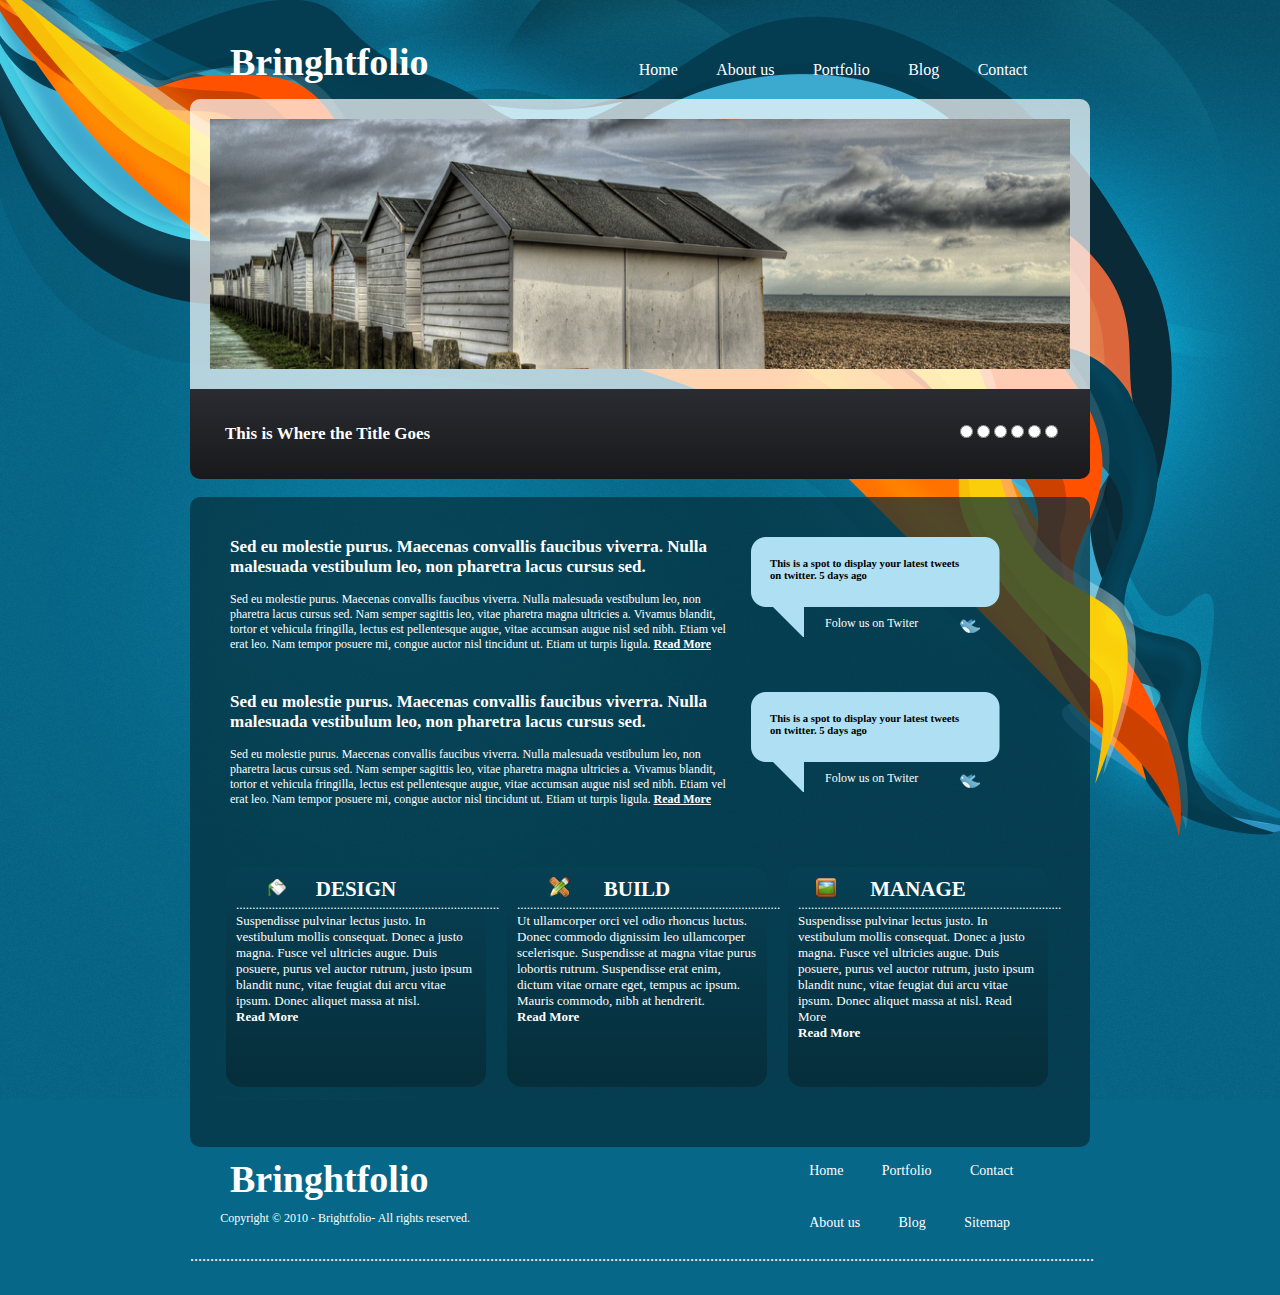
<file: mywork/first_site/home.html>
<!DOCTYPE html>
<html>
<head>
<title>new site</title>
<meta charset = "utf-8">
<link href="css/main.css" rel="stylesheet" type="text/css">
</head>
<style type="text/css">
@import "http://webfonts.ru/import/k141.css";
@import "http://webfonts.ru/import/calligraph.css";

</style>
<body>

<div id="page_align">
<div id="header">
	<h2>Bringhtfolio</h2>
	<div id="nav_panel" class="f_right">
		<ul>
			<li><a href="#">Home</a></li>
			<li><a href="#">About us</a></li>
			<li><a href="#">Portfolio</a></li>
			<li><a href="#">Blog</a></li>
			<li><a href="#">Contact</a></li>
		</ul>
</div>
</div>


<div id="bar">
	<img  src="images/photo.png">
</div>

<div id="bottom_bar">
	<div class="h4_bot_bar">
		<h3>This is Where the Title Goes</h3>
	</div>
	<div class="rad_b">
		<input type="radio" name="shipping">
		<input type="radio" name="shipping">
		<input type="radio" name="shipping">
		<input type="radio" name="shipping">
		<input type="radio" name="shipping">
		<input type="radio" name="shipping">
	</div>
</div>
		<div id="content">

			<!--twooooooooooooooooooooooo-->
			<div id="note">
				<div class="text_note">
					<h3>Sed eu molestie purus. Maecenas convallis faucibus viverra. Nulla malesuada vestibulum leo, non pharetra lacus cursus sed. </h3>
					<p>
						Sed eu molestie purus. Maecenas convallis faucibus viverra. Nulla malesuada vestibulum leo, non pharetra lacus cursus sed. Nam semper sagittis leo, vitae pharetra magna ultricies a. Vivamus blandit, tortor et vehicula fringilla, lectus est pellentesque augue, vitae accumsan augue nisl sed nibh. Etiam vel erat leo. Nam tempor posuere mi, congue auctor nisl tincidunt ut. Etiam ut turpis ligula.  <a href="#"><b>Read More</b></a> 
					</p>
				</div>
				<div class="folow_note">
					<h6>This is a spot to display your latest tweets on twitter.  <b>5 days ago</b></h6>
					<div class="fol_tx f_left">
					<p>Folow us on Twiter</p></div>
					<div class="fol_ico f_right">
					<img src="images/twiter_icon.png">
					</div>
				</div>
				<div class="clr"></div>
		</div>

	<!--twooooooooooooooooooooooo-->
			<div id="note">
				<div class="text_note">
					<h3>Sed eu molestie purus. Maecenas convallis faucibus viverra. Nulla malesuada vestibulum leo, non pharetra lacus cursus sed. </h3>
					<p>
						Sed eu molestie purus. Maecenas convallis faucibus viverra. Nulla malesuada vestibulum leo, non pharetra lacus cursus sed. Nam semper sagittis leo, vitae pharetra magna ultricies a. Vivamus blandit, tortor et vehicula fringilla, lectus est pellentesque augue, vitae accumsan augue nisl sed nibh. Etiam vel erat leo. Nam tempor posuere mi, congue auctor nisl tincidunt ut. Etiam ut turpis ligula.  <a href="#"><b>Read More</b></a> 
					</p>
				</div>
				<div class="folow_note">
					<h6>This is a spot to display your latest tweets on twitter.  <b>5 days ago</b></h6>
					<div class="fol_tx f_left">
					<p>Folow us on Twiter</p></div>
					<div class="fol_ico f_right">
					<img src="images/twiter_icon.png">
					</div>
				</div>
				<div class="clr"></div>
		</div>

<!--twooooooooooooooooooooooo-->



	<div class="block">
		<ul>
			<li>
				
				<h1 style="background-position: 32px -20px;">DESIGN</h2>

				<p>.................................................................................</p>
				<p>Suspendisse pulvinar lectus justo. In vestibulum mollis consequat. Donec a justo magna. Fusce vel ultricies augue. Duis posuere, purus vel auctor rutrum, justo ipsum blandit nunc, vitae feugiat dui arcu vitae ipsum. Donec aliquet massa at nisl.</p> 
				<a href="#"><b>Read More</b>
					</a>
			 </li>
			<li>
				<h1 style="background-position: 32px 0px;">BUILD</h2>

				<p>.................................................................................</p>
				<p>Ut ullamcorper orci vel odio rhoncus luctus. Donec commodo dignissim leo ullamcorper scelerisque. Suspendisse at magna vitae purus lobortis rutrum.  Suspendisse erat enim, dictum vitae ornare eget, tempus ac ipsum. Mauris commodo, nibh at hendrerit.</p> 
				<a href="#"><b>Read More</b>
					</a>

			</li>
			<li>
				<h1 style="background-position: 18px -40px;">MANAGE</h2>

				<p>.................................................................................</p>
				<p>Suspendisse pulvinar lectus justo. In vestibulum mollis consequat. Donec a justo magna. Fusce vel ultricies augue. Duis posuere, purus vel auctor rutrum, justo ipsum blandit nunc, vitae feugiat dui arcu vitae ipsum. Donec aliquet massa at nisl.  Read More</p> 
				<a href="#"><b>Read More</b>
					</a>
				
			</li>

		</ul>
	</div>



</div>
		<div id="border_menu">
			<div class="left_bot_m">
				<h2>Bringhtfolio</h2>
			<p>Copyright © 2010 - Brightfolio- All rights reserved.
			</p>
			</div>
			





			<div class="right_bot_m">


				<ul>
					<li><a href="#">Home</a></li>
					<li><a href="#">Portfolio</a></li>
					<li><a href="#">Contact</a></li>
					<li><a href="#">About us</a></li>
					
					<li><a href="#">Blog</a></li>
					<li><a href="#">Sitemap</a></li>
				</ul>
			</div>




		</div>
<p style="color: #fff">..................................................................................................................................................................................................................................</p>
</body>
</html>
</file>
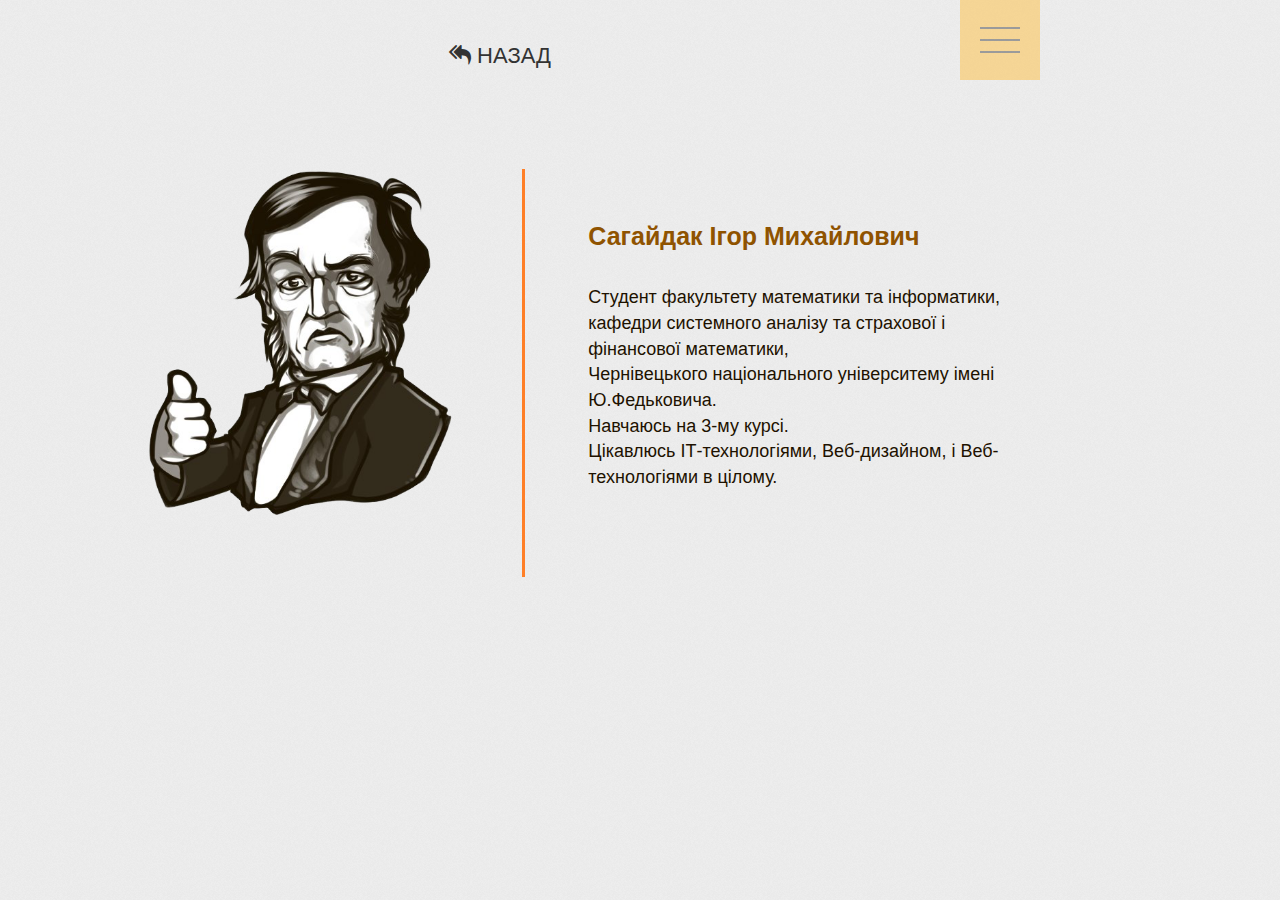
<file: mywork/second_site/author.html>
<!DOCTYPE html>
<!--[if lt IE 7]>
<html lang="ru" class="lt-ie9 lt-ie8 lt-ie7">
   <![endif]-->
   <!--[if IE 7]>
   <html lang="ru" class="lt-ie9 lt-ie8">
      <![endif]-->
      <!--[if IE 8]>
      <html lang="ru" class="lt-ie9">
         <![endif]-->
         <!--[if gt IE 8]><!-->
         <html lang="ru">
            <!--<![endif]-->
            <head>
               <meta charset="UTF-8">
               <title>Equation</title>
               <meta name="description" content="курсова робота" />
               <meta http-equiv="X-UA-Compatible" content="IE=edge" />
               <link rel="stylesheet" href="libs/font-awesome-4.2.0/css/font-awesome.min.css" />
               <meta name="viewport" content="width=device-width, initial-scale=1.0" />
               <link rel="shortcut icon" href="favicon.png" />
               <link rel="stylesheet" href="css/author.css">
               <link rel="stylesheet" href="libs/bootstrap/bootstrap-grid-3.3.1.min.css" />
               <link rel="stylesheet" href="css/fonts.css" />
               <link rel="stylesheet" href="css/media.css" />
               <link rel="stylesheet" href="css/animate.css">
            </head>
            <body>
               <header role="banner">
                  <div class="content">
                     <nav class="container">
                        <ul>
                           <li><a href="home.html">Головна</a></li>
                           <li><a href="index.html">Програма</a></li>
                           <li><a href="download.html">Завантажити</a></li>
                           <li><a class="active" href="author.html">Автор</a></li>
                        </ul>
                     </nav>
                  </div>
                  <div class="container">
                     <div id="header-handle" class="handle">
                        <div class="bars">
                           <div class="bar"></div>
                           <div class="bar"></div>
                           <div class="bar"></div>
                        </div>
                     </div>
                  </div>
               </header>
               <div class="goback"><button onclick="goBack()"><i class="fa fa-reply-all"></i> НАЗАД</button></div>
               <section class="main_content">
                  <div class="container">
                     <div class="row">
                        <div class="aboutme">
                           <div class="col-md-4">
                              <div class="lphoto-a">
                                 <img class="wow fadeInLeft" data-wow-duration=".6s" src="img/im.png">   
                              </div>
                           </div>
                           <div class="col-md-1 line_auth"> <img class="wow bounceInDown" data-wow-duration=".6s" src="img/line.png"></div>
                           <div class="col-md-7">
                              <div class=" wow fadeInRight ltext-a" data-wow-duration=".5s">
                                 <h4>Сагайдак Ігор Михайлович</h4>
                                 <span> Студент факультету математики та інформатики, <br> кафедри системного аналізу та страхової і фінансової математики,<br> Чернівецького національного університему імені  Ю.Федьковича. <br> Навчаюсь на 3-му курсі. <br>
                                 Цікавлюсь ІТ-технологіями, Веб-дизайном, і Веб-технологіями в цілому.</span>
                              </div>
                           </div>
                        </div>
                     </div>
                  </div>
               </section>
               <script src='js/jq.js'></script>
               <script>
                  (function() {
                    $(document).ready(function() {
                     return $('#header-handle').click(function() {
                      return $('header').toggleClass('expanded');
                     });
                   });
                   }).call(this);
                    function goBack() {
                      window.history.back();
                    }
               </script>
               <script src="wow.min.js"></script>
               <script>
                  new WOW().init();
               </script>
            </body>
         </html>
</file>
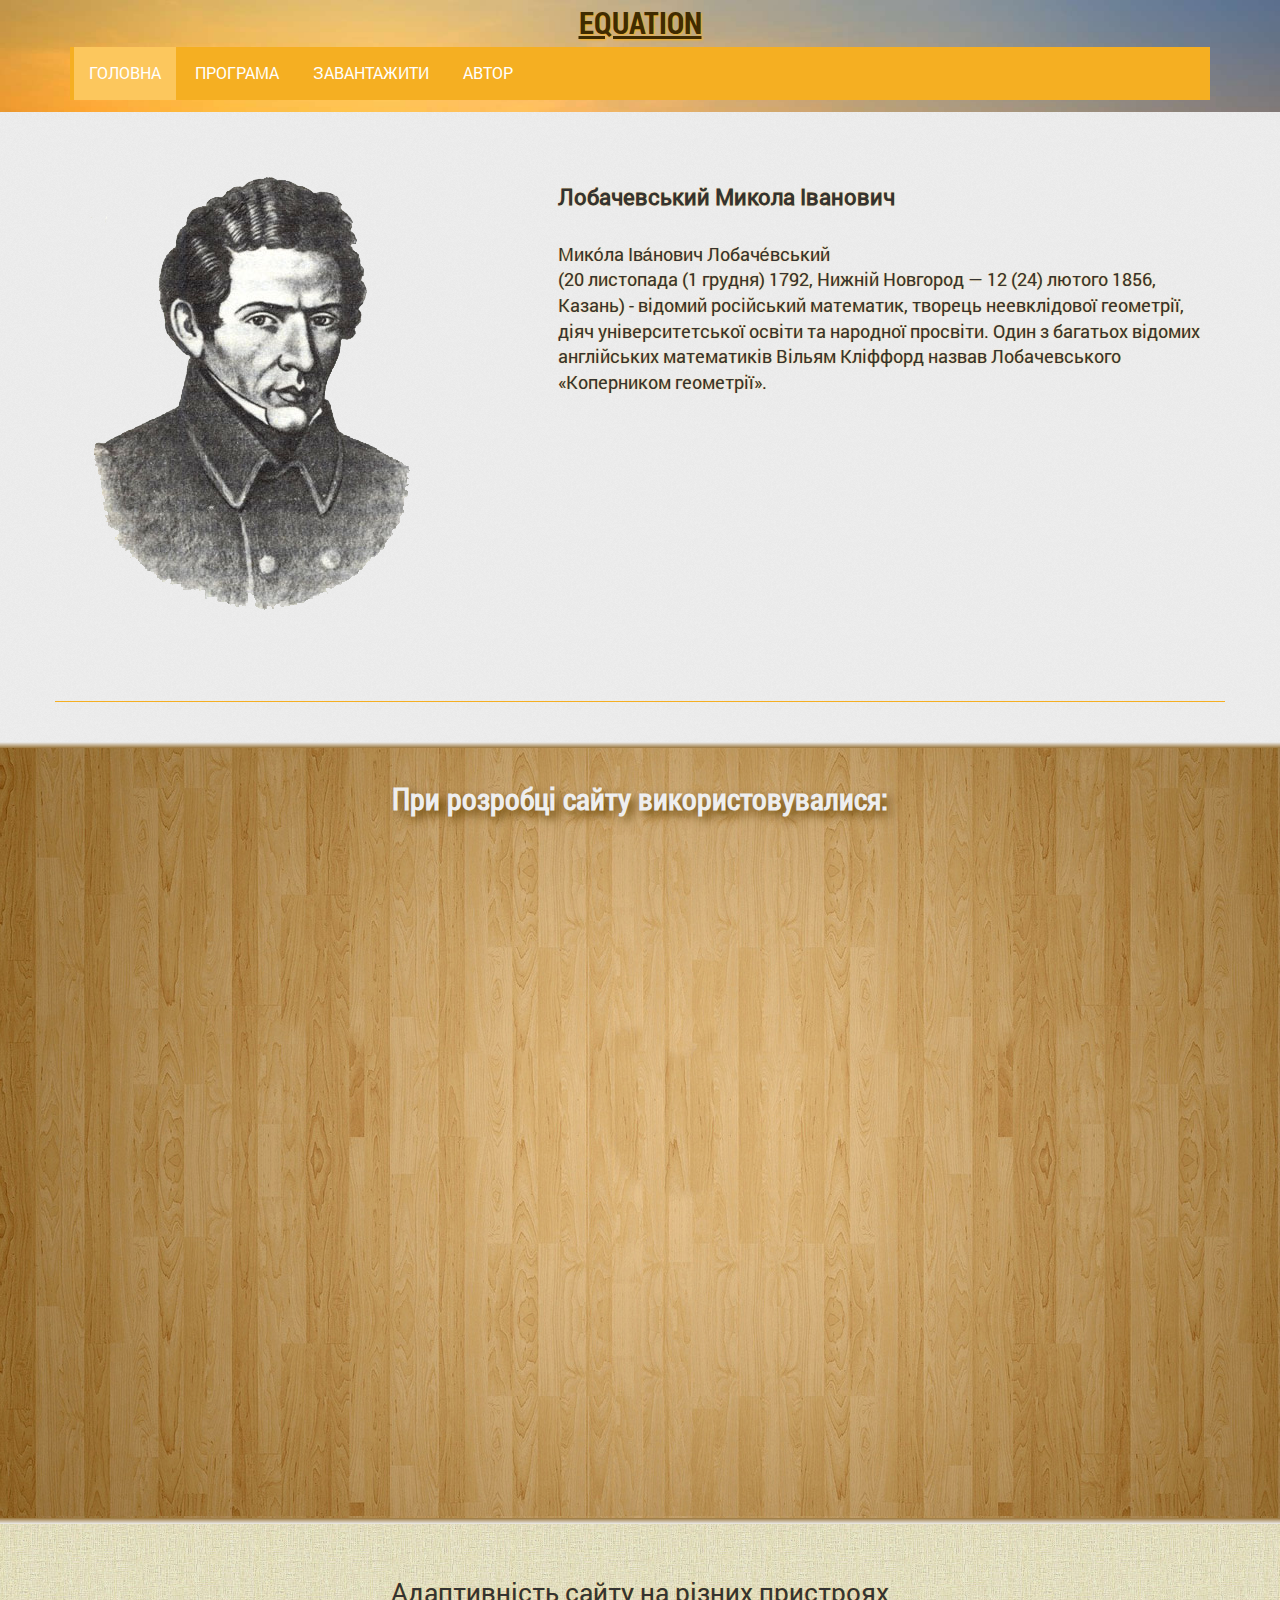
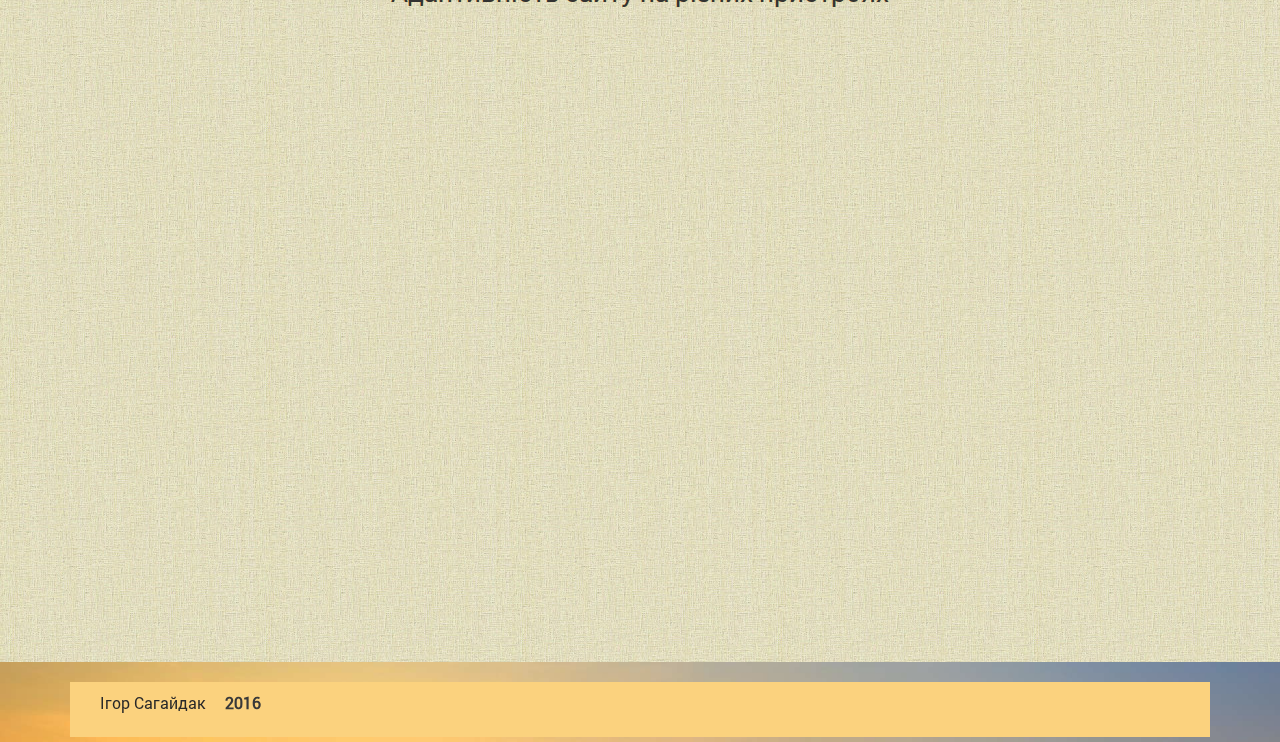
<file: mywork/second_site/home.html>
<!DOCTYPE html>
<!--[if lt IE 7]>
<html lang="ru" class="lt-ie9 lt-ie8 lt-ie7">
   <![endif]-->
   <!--[if IE 7]>
   <html lang="ru" class="lt-ie9 lt-ie8">
      <![endif]-->
      <!--[if IE 8]>
      <html lang="ru" class="lt-ie9">
         <![endif]-->
         <!--[if gt IE 8]><!-->
         <html lang="ru">
            <!--<![endif]-->
            <head>
               <meta charset="utf-8" />
               <title>Equation</title>
               <meta name="description" content="курсова робота" />
               <meta http-equiv="X-UA-Compatible" content="IE=edge" />
               <meta name="viewport" content="width=device-width, initial-scale=1.0" />
               <link rel="shortcut icon" href="favicon.png" />
               <link rel="stylesheet" href="libs/font-awesome-4.2.0/css/font-awesome.min.css" />
               <link rel="stylesheet" href="libs/bootstrap/bootstrap-grid-3.3.1.min.css" /> 
               <link rel="stylesheet" href="css/fonts.css" />
               <link rel="stylesheet" href="css/style.css" />
               <link rel="stylesheet" href="css/media.css" />
               <link rel="stylesheet" href="css/animate.css">
               
            </head>
            <body>
               <header class="top_header">
                  <div class="container">
                     <div class="col-md-12">
                        <div class="row">
                           <a href="index.html" class="logo">EQUATION</a>
                           <nav class="maian_mnu clearfix">
                              <button class="main_mnu_button hidden-md hidden-lg"><i class="fa fa-bars"></i></button>
                              <ul>
                                 <li class="active"><a href="home.html">Головна</a></li>
                                 <li><a href="index.html">Програма</a></li>
                                 <li><a href="download.html">Завантажити</a></li>
                                 <li><a href="author.html">Автор</a></li>
                              </ul>
                           </nav>
                        </div>
                     </div>
                  </div>
               </header>
               <section class="main_content" id="ex1">
                  <div class="container">
                     <div class="row">
                        <div class="first_child">
                           <div class="col-md-5">
                              <div class="lphoto">
                                 <img class="wow fadeInLeft" data-wow-duration=".6s" src="img/lphoto.png">   
                              </div>
                           </div>
                           <div class="col-md-7">

                              <div class=" wow fadeInRight ltext" data-wow-duration=".5s">
                                 <h4>Лобачевський Микола Іванович</h4>
                                 <span>Мико́ла Іва́нович Лобаче́вський <br>(20 листопада (1 грудня) 1792, Нижній Новгород — 12 (24) лютого 1856, Казань) - відомий російський математик, творець неевклідової геометрії, діяч університетської освіти та народної просвіти. Один з багатьох відомих англійських математиків Вільям Кліффорд назвав Лобачевського «Коперником геометрії».</span>
                              </div>
                           </div>
                        </div>
                     </div>
                  </div>
               </section>
               <div class="first_grad"></div>
               <section class="main_site" id="ex2">
                  <div class="container">
                     <div class="row" >
                        <div class="header-main_site">
                           <span>При розробці сайту використовувалися:</span>
                        </div>
                        <div class="col-md-3">
                           <div class="left-img">
                              <img class="wow bounceInRight" data-wow-offset="200" data-wow-duration="1s" src="img/ajax.png"> 
                              <img class="wow bounceInRight" data-wow-offset="200"  data-wow-duration="1.4s" src="img/jq.gif"> 
                              <img class="wow bounceInRight" data-wow-offset="50"  data-wow-duration="1.6s" src="img/wow.png"> 
                           </div>
                        </div>
                        <div class="col-md-6">
                           <img class="on_screen wow bounceInUp" data-wow-offset="200"  data-wow-duration="1.3s" src="img/boot.png">
                           <img class="screen wow flipInX" data-wow-offset="400"  data-wow-duration="1s" src="img/screen.jpg">
                           <img class="under_screen wow bounceInUp" data-wow-offset="50"  data-wow-duration="1.2s" src="img/html.png">  
                        </div>
                        <div class="col-md-3">
                           <div class="right-img">
                              <img class="wow bounceInLeft" data-wow-offset="200"  data-wow-duration="1s" src="img/svg.svg"> 
                              <img class="wow bounceInLeft" data-wow-offset="200"  data-wow-duration="1.4s" src="img/ps.png"> 
                              <img class="wow bounceInLeft" data-wow-offset="50"  data-wow-duration="1.6s" src="img/js.png">
                           </div>
                        </div>
                     </div>
                  </div>
               </section>
               <div class="second_grad"></div>
               <section class="main_adapt"  id="ex3">
                  <div class="container">
                     <div class="row">
                        <div class="col-md-12">
                           <div class="boot-img">
                              <span>Адаптивність сайту на різних пристроях</span>
                              <img class="adapt_1 wow bounceInLeft" data-wow-offset="400"  data-wow-duration="1s" src="img/resp.png"> 
                           </div>
                        </div>
                     </div>
                  </div>
               </section>
               
               <div class="footer" id="footer">
                  <div class="container">
                     <div class="col-md-12">
                        <div class="row">
                           <div class="bottom-mnu"> <a href="https://plus.google.com/u/0/100495881789898525665">Ігор Сагайдак</a><span>2016</span></div>
                        </div>
                     </div>
                  </div>
               </div>
               <script src="libs/jquery/jquery-1.11.1.min.js"></script>
               <script src="js/common.js"></script>
               <script type="text/javascript" src="js/main.js"></script>
               <script src="wow.min.js"></script>
               <script>
                  new WOW().init();
               </script>
            </body>
         </html>
</file>
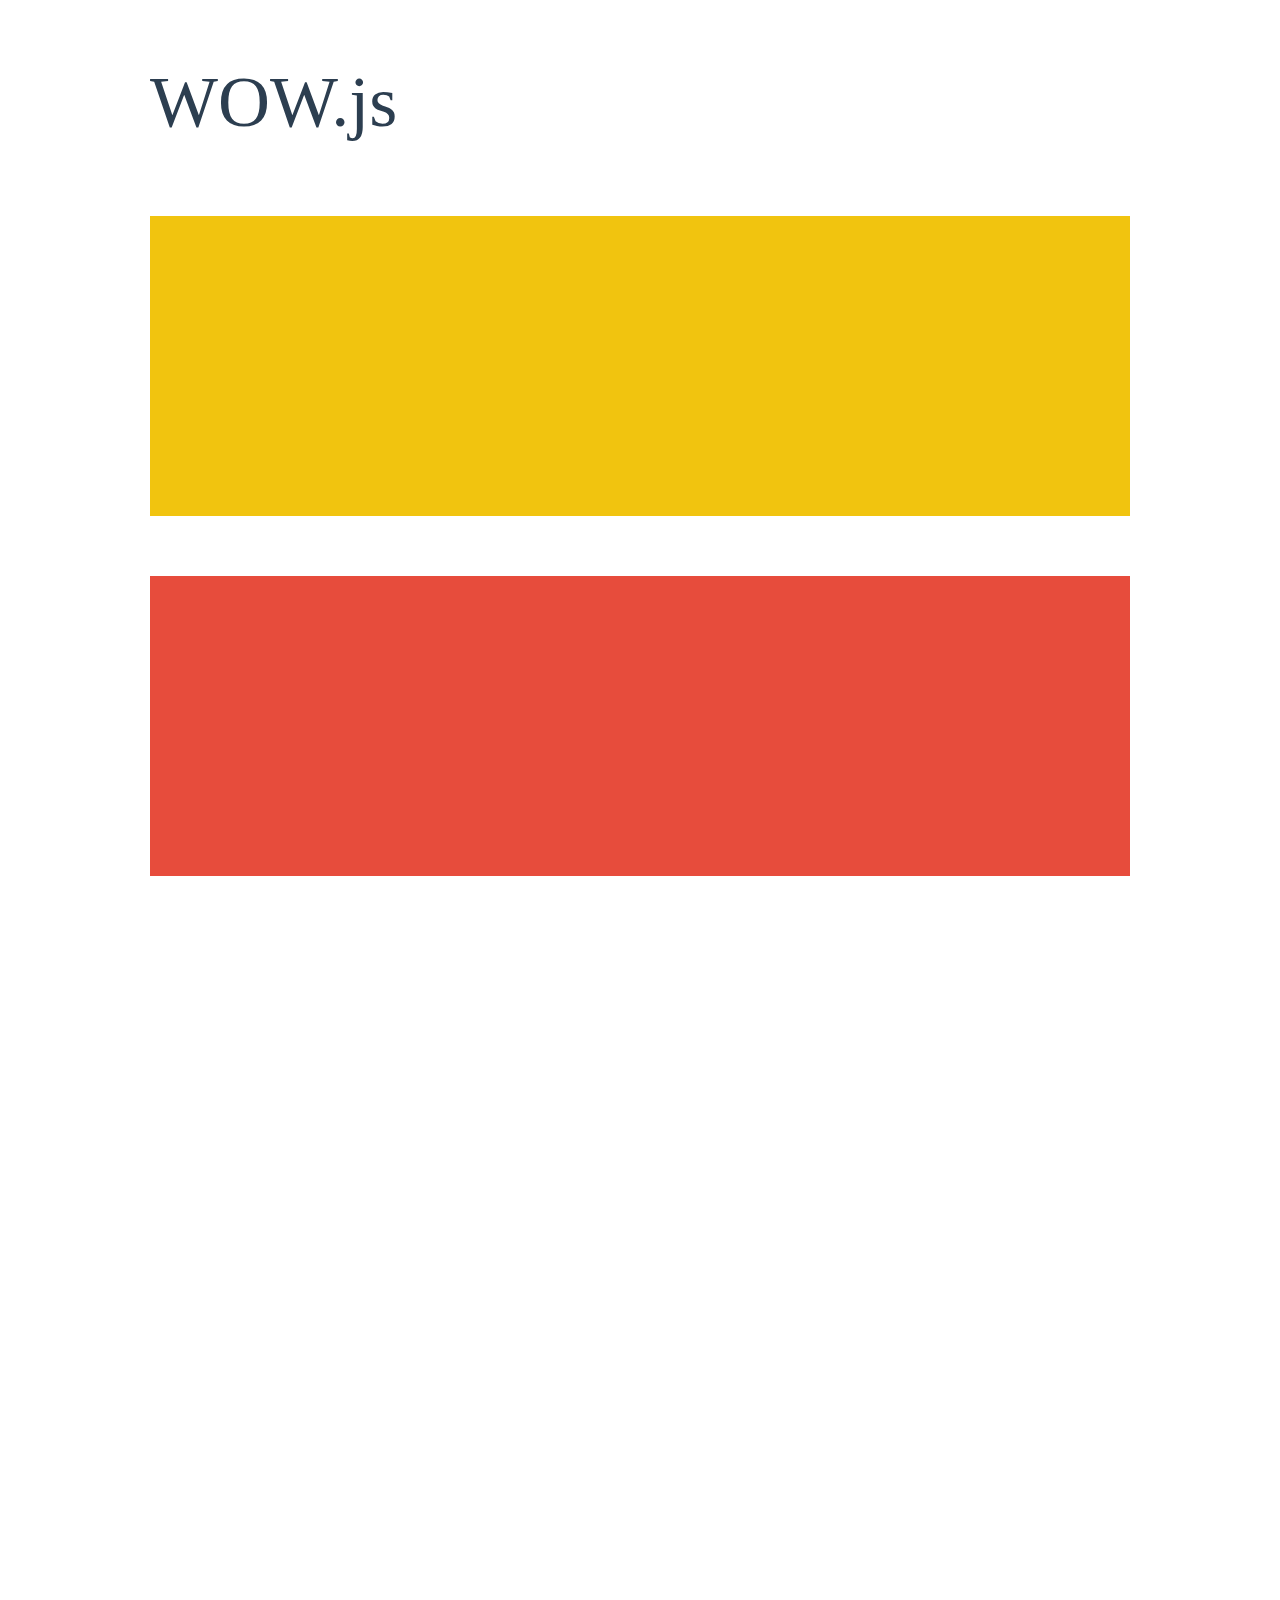
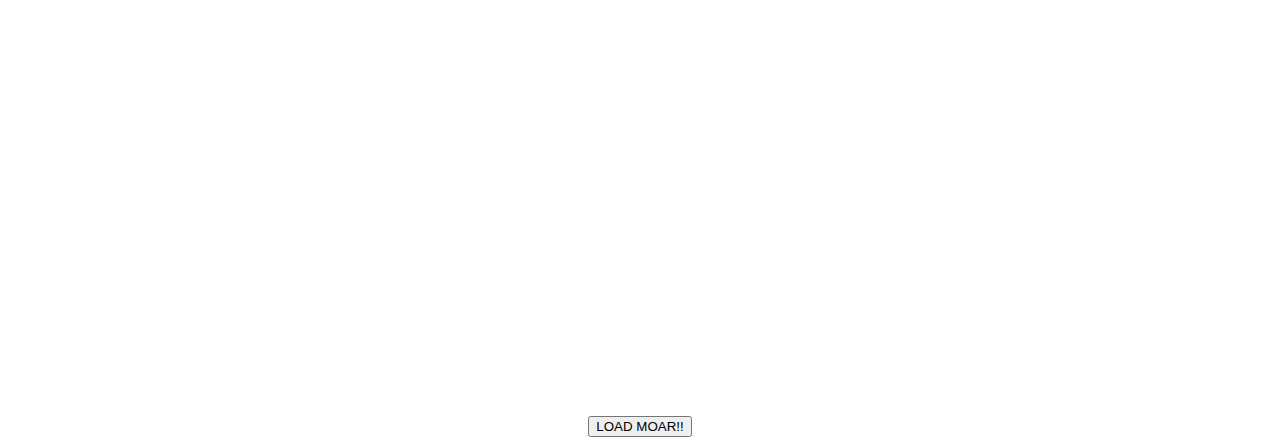
<file: mywork/second_site/WOW-master/demo.html>
<!doctype html>

<html lang="en">
<head>
  <meta charset="utf-8">
  <title>WOW</title>
  <link rel="stylesheet" href="css/libs/animate.css">
  <link rel="stylesheet" href="css/site.css">
  <style>
    .wow:first-child {
      visibility: hidden;
    }
  </style>
  <!--[if IE]>
    <script src="http://html5shiv.googlecode.com/svn/trunk/html5.js"></script>
  <![endif]-->
</head>

<body>
  <div id="container">
    <header>
      <h1>WOW.js</h1>
    </header>
    <div id="main">
      <section class="wow fadeInDown" style="background-color: #f1c40f;"></section>
      <section class="wow pulse" style="background-color: #e74c3c;" data-wow-iteration="infinite" data-wow-duration="1500ms"></section>
      <section class="section--purple wow slideInRight" data-wow-delay="2s"></section>
      <section class="section--blue wow bounceInLeft" data-wow-offset="300"></section>
      <section class="section--green wow slideInLeft" data-wow-duration="4s"></section>
      <button id="moar">LOAD MOAR!!</button>
    </div>
  </div>
  <script src="dist/wow.js"></script>
  <script>
    wow = new WOW(
      {
        animateClass: 'animated',
        offset:       100,
        callback:     function(box) {
          console.log("WOW: animating <" + box.tagName.toLowerCase() + ">")
        }
      }
    );
    wow.init();
    document.getElementById('moar').onclick = function() {
      var section = document.createElement('section');
      section.className = 'section--purple wow fadeInDown';
      this.parentNode.insertBefore(section, this);
    };
  </script>
</body>
</html>
</file>
<file: mywork/first_site/css/main.css>
*{
margin: 0;
padding: 0;
outline: none;	
}
body{
	background: url("../images/bg.png")  #066788 no-repeat 50% 0%;	
}
a{
	text-decoration: none;
	color: #fff;
}
h1{
	color: #fff;
	text-align: center;
	font-size: 21px;
}
h2{
	float: left;
	margin-left: 40px;
	margin-top: 10px;
	color: #fff;
	font-size: 38px;
	font-family: 'Calligraph';
}
h3{
	font-size: 17px;
	color: #fff;
	font-family: 'K141';
}
h5{
	color: #fff;
	font-size: 12px;
}
#page_align{
	
	margin: 30px auto; 
	width: 900px;
	height: auto;
}
.f_right{
	float: right;
}
.f_left{
	float: left;
}
#header{
	height: 60px;
}
#nav_panel{
	height: 50px;
}
#nav_panel ul{
	list-style: none;
	margin-top: 12px;
	margin-right: 33px;
}
#nav_panel ul li{
	 color: #ffffff;
    cursor: pointer;
    margin: 0.6em;
    padding: 0.6em;
    float: left;
}
#nav_panel ul li:hover{
	background: #062e3b;
	border-radius: 10px;
    color: #ffffff;
    cursor: pointer;
    margin: 0.6em;
    padding: 0.6em;   
}
#nav_panel ul li:last-child{
	padding-right: 20px;
}
#nav_panel ul li a{
	color: #fff;
}
#bar{
	margin-top: 9px;
	height: 250px;
	border: solid 20px rgba(255, 255, 255, 0.7);;
	border-top-right-radius: 10px 10px;  
	border-top-left-radius: 10px 10px; 
}
#bar img{
	height: 250px;
	width: 860px;
}
#bottom_bar{
	height: 70px;
	background: linear-gradient(to top, #19191c, #2a2c31);
    padding: 10px;
    border:  rgba(255, 255, 255, 0.9);
	border-bottom-right-radius: 10px 10px;  
	border-bottom-left-radius: 10px 10px; 
}
.rad_b{
	color: #ccc;
	margin-top: 25px;
	margin-left: 760px;
}
.h4_bot_bar{
	margin-left: 25px;
	margin-top: 25px;
	width: 300px;
	float: left;
}
#content{
	margin-top: 18px;
	height: auto;
	width: 900px;
	background: rgba(6, 46, 59, 0.7);
	border-radius: 10px;
	overflow: hidden;
}
#note{
	width: 820px;
	height: auto;
	margin-left: 40px;
	margin-top: 40px;
	border: 100px;
}
.text_note{
	width: 500px;
	height: auto;
	float: left;	
}
.text_note p{
	color: #fff;
	font-size: 12px;
	margin-top: 15px;
}
.text_note a{
	color: #fff;
	text-decoration: underline;
}
.folow_note{
	width: 300px;
	height: 100px;
	float: right;
	background: url("../images/cloud.png") no-repeat;
}
.folow_note img{
	float: left;
	padding-left: 30px;
}
.folow_note p{
	
	font-size: 12px;
	width: 200px;
	
	padding-top: 0px;
	padding-left: 15px;
}
.folow_note h6{
	width: 200px;
	float: left;
	padding-left: 20px;
	padding-top: 20px;

}
.fol_tx{
	
	float: left;
	width: 100px;
	margin-top: 35px;
	margin-left: 60px;
	font-size: 12px;
	color: #fff;
	
}
.fol_ico{
	
	width: 30px;
	float: right;
	margin-right: 90px;
	margin-top: 36px;
}

.block{
	margin-top: 60px;
    height: 30px;
   
   float: left;
	width: 240px;
	height: 190px;
	
	
	width: 900px;
	height: 100px;
	margin-left: 15px;
	margin-bottom: 180px;
	
}
.block ul{
	list-style: none;
}
.block ul li{
	width: 240px;
	height: 200px;
	margin-bottom: 40px;
	color: #fff;
	font-size: 13px;
	float: left;
	margin-left: 21px;
	background: linear-gradient(to top, #062e3b, #064054);

    padding: 10px;
    border-radius: 15px;
}
 .block ul li h1{
	background: url("../images/ico_sprite.png") no-repeat;
	height: 20px;
 }
 .block ul li a{
 	color: #fff;
 }
#border_menu{
	width: 900px;
	height: 100px;
	
}
.left_bot_m{
	float: left;
	width: 300px;
	height: 100px;
	
}
.left_bot_m p{
	float: right;
	font-size: 12px;
	color: #fff;
	padding-right: 20px;
	padding-top: 10px;
}
.right_bot_m{
	width: 300px;
	height: 100px;
	float: right;
	

}
.right_bot_m ul{
	list-style: none;
}

.right_bot_m ul li{
	color: #ffffff;
    cursor: pointer;
    margin: 0.6em;
    padding: 0.6em;
    float: left;
    padding-top: 0.3em;

}
.right_bot_m ul li>a{
	font-size: 14px;
}
.clr{
	clear: both;
}
</file>
<file: mywork/second_site/css/author.css>
*::-webkit-input-placeholder {
  color: #666;
  opacity: 1;
}
*:-moz-placeholder {
  color: #666;
  opacity: 1;
}
*::-moz-placeholder {
  color: #666;
  opacity: 1;
}
*:-ms-input-placeholder {
  color: #666;
  opacity: 1;
}
body input:focus:required:invalid,
body textarea:focus:required:invalid {
  border:red 3px solid
}
body input:required:valid,
body textarea:required:valid {
  border: green 3px solid
}
body {
  font-family: "RobotoRegular", sans-serif;
  font-size: 16px;
}
html{
   overflow-x: hidden;
}
* {
  margin: 0;
  padding: 0;
  box-sizing: inherit;
}
*:focus {
  outline: none;
}

html {
  box-sizing: border-box;
}
body {
  background:  url("../img/bg.png");
  width: 100%;
  height: 100%;
  font-family: 'Open Sans', sans-serif;
  position: absolute;
  top: 0;
  left: 0;
}
.animate, header .content nav ul li a, header .handle .bars .bar {
  -webkit-transition: all 0.25s;
  transition: all 0.25s;
}
.animate-ease, header .content {
  -webkit-transition: all 0.25s cubic-bezier(0.31, -0.105, 0.43, 1.59);
  transition: all 0.25s cubic-bezier(0.31, -0.105, 0.43, 1.59);
}
.container {
  width: 100%;
  max-width: 800px;
  margin: 0 auto;
  padding: 0 15px;
  position: relative;
}
header .content {
  background-color: #FCC75D;
  width: 100%;
  height: 90px;
  line-height: 80px;
  padding-top: 10px;
  position: absolute;
  top: -90px;
  left: 0;
  z-index: 5;
}
header .content nav ul {
  list-style-type: none;
  font-size: 0;
}
header .content nav ul li {
  display: inline-block;
  margin-right: 25px;
}
header .content nav ul li a {
  font-weight: 600;
  font-size: 16px;
  color: #666;
  text-transform: uppercase;
  text-decoration: none;
}
header .content nav ul li a:hover {
  color: #442700;
}
header .handle {
  background-color: #FCC75D;
  width: 80px;
  height: 80px;
  cursor: pointer;
  position: absolute;
  top: 0;
  right: 0;
  z-index: 10;
  opacity: .6;
}
header .handle .bars {
  width: 40px;
  height: 26px;
  position: absolute;
  top: 27px;
  left: 20px;
}
header .handle .bars .bar {
  background-color: #666;
  width: 100%;
  height: 2px;
  position: absolute;
  left: 0;
}
header .handle .bars .bar:nth-child(1) {
  top: 0;
}
header .handle .bars .bar:nth-child(2) {
  top: 12px;
}
header .handle .bars .bar:nth-child(3) {
  bottom: 0;
}
header .handle:hover .bars .bar {
  opacity: .8;
}
header.expanded .content {
  top: -10px;
}
header.expanded .handle .bars .bar:nth-child(1) {
  top: 12px;
  -webkit-transform: rotate(45deg);
          transform: rotate(45deg);
}
header.expanded .handle .bars .bar:nth-child(2) {
  opacity: 0;
}
header.expanded .handle .bars .bar:nth-child(3) {
  bottom: 12px;
  -webkit-transform: rotate(-45deg);
          transform: rotate(-45deg);
}
.aboutme{
	margin-top: 7em;
  padding-bottom: 30px;
}
.lphoto-a{
	float: right;
	margin-right: 30px;
}
.lphoto-a img{
  height: 350px;
}
.ltext-a{
	padding: 50px 0 50px 0;
	float: left;
}
.ltext-a h4{
	color: #8f5300;
	margin-bottom: 30px;
	font-size: 25px;
}
.ltext-a span{
	color: #1e1200;
	font-size: 18px;
}
.goback{
  text-align: center;
  padding-top: 40px;
  font-size: 22px;
}
.goback button{
  padding-right: 280px;
  background: transparent;
  border: solid 0px #000;
}
.goback button:hover{
  transition: .2s;
  padding-right: 288px;
  background: transparent;
  border: solid 0px #000;
}
</file>
<file: mywork/second_site/css/fonts.css>
/* font-family: "RobotoRegular"; */
@font-face {
	font-family: "RobotoRegular";
	src: url("../fonts/RobotoRegular/RobotoRegular.eot");
	src: url("../fonts/RobotoRegular/RobotoRegular.eot?#iefix")format("embedded-opentype"),
	url("../fonts/RobotoRegular/RobotoRegular.woff") format("woff"),
	url("../fonts/RobotoRegular/RobotoRegular.ttf") format("truetype");
	font-style: normal;
	font-weight: normal;
}
/* font-family: "RobotoLight"; */
@font-face {
	font-family: "RobotoLight";
	src: url("../fonts/RobotoLight/RobotoLight.eot");
	src: url("../fonts/RobotoLight/RobotoLight.eot?#iefix")format("embedded-opentype"),
	url("../fonts/RobotoLight/RobotoLight.woff") format("woff"),
	url("../fonts/RobotoLight/RobotoLight.ttf") format("truetype");
	font-style: normal;
	font-weight: normal;
}
/* font-family: "RobotoMedium"; */
@font-face {
	font-family: "RobotoMedium";
	src: url("../fonts/RobotoMedium/RobotoMedium.eot");
	src: url("../fonts/RobotoMedium/RobotoMedium.eot?#iefix")format("embedded-opentype"),
	url("../fonts/RobotoMedium/RobotoMedium.woff") format("woff"),
	url("../fonts/RobotoMedium/RobotoMedium.ttf") format("truetype");
	font-style: normal;
	font-weight: normal;
}
/* font-family: "RobotoBold"; */
@font-face {
	font-family: "RobotoBold";
	src: url("../fonts/RobotoBold/RobotoBold.eot");
	src: url("../fonts/RobotoBold/RobotoBold.eot?#iefix")format("embedded-opentype"),
	url("../fonts/RobotoBold/RobotoBold.woff") format("woff"),
	url("../fonts/RobotoBold/RobotoBold.ttf") format("truetype");
	font-style: normal;
	font-weight: normal;
}
/* font-family: "NautilusPompiliusRegular"; */
@font-face {
	font-family: "NautilusPompiliusRegular";
	src: url("../fonts/NautilusPompiliusRegular/NautilusPompiliusRegular.eot");
	src: url("../fonts/NautilusPompiliusRegular/NautilusPompiliusRegular.eot?#iefix")format("embedded-opentype"),
	url("../fonts/NautilusPompiliusRegular/NautilusPompiliusRegular.woff") format("woff"),
	url("../fonts/NautilusPompiliusRegular/NautilusPompiliusRegular.ttf") format("truetype");
	font-style: normal;
	font-weight: normal;
}
/* font-family: "RobotoCondensedRegular"; */
@font-face {
	font-family: "RobotoCondensedRegular";
	src: url("../fonts/RobotoCondensedRegular/RobotoCondensedRegular.eot");
	src: url("../fonts/RobotoCondensedRegular/RobotoCondensedRegular.eot?#iefix")format("embedded-opentype"),
	url("../fonts/RobotoCondensedRegular/RobotoCondensedRegular.woff") format("woff"),
	url("../fonts/RobotoCondensedRegular/RobotoCondensedRegular.ttf") format("truetype");
	font-style: normal;
	font-weight: normal;
}
/* font-family: "RobotoCondensedLight"; */
@font-face {
	font-family: "RobotoCondensedLight";
	src: url("../fonts/RobotoCondensedLight/RobotoCondensedLight.eot");
	src: url("../fonts/RobotoCondensedLight/RobotoCondensedLight.eot?#iefix")format("embedded-opentype"),
	url("../fonts/RobotoCondensedLight/RobotoCondensedLight.woff") format("woff"),
	url("../fonts/RobotoCondensedLight/RobotoCondensedLight.ttf") format("truetype");
	font-style: normal;
	font-weight: normal;
}
/* font-family: "RobotoCondensedBold"; */
@font-face {
	font-family: "RobotoCondensedBold";
	src: url("../fonts/RobotoCondensedBold/RobotoCondensedBold.eot");
	src: url("../fonts/RobotoCondensedBold/RobotoCondensedBold.eot?#iefix")format("embedded-opentype"),
	url("../fonts/RobotoCondensedBold/RobotoCondensedBold.woff") format("woff"),
	url("../fonts/RobotoCondensedBold/RobotoCondensedBold.ttf") format("truetype");
	font-style: normal;
	font-weight: normal;
}
</file>
<file: mywork/second_site/css/media.css>
/*==========  Desktop First Method  ==========*/

/* Large Devices, Wide Screens */
@media only screen and (max-width : 1200px) {

}

/* Medium Devices, Desktops */
@media only screen and (max-width : 992px) {

	.maian_mnu ul {
		background-color: #F5AF22;
		display: none;
		position: absolute;
		width: 100%;
	}
	.maian_mnu ul li {
		display: block;
	}
	.my-line{
		border: none;
	}
	.main_site{
		display: none;
	}
	.main_adapt{
		display: none;
	}
	.second_grad{
		display: none;
	}
	header .content {
  		background-color: #FCC75D;
  		width: 100%;
 		min-height: 90px;
 		height: auto;
  		line-height: 80px;
 		padding-top: 10px;
 		position: absolute;
 		top: -370px;
 		left: 0;
 		z-index: 5;
	}
	.line_auth{
		display: none;
	}
	header .content nav ul li {
		display: block;
	}
	.lphoto-a{
		display: none;
	}
}

/* Small Devices, Tablets */
@media only screen and (max-width : 768px) {
	.top_links {
		background-color: #F5AF22;
		display: none;
		margin-top: 15px;
		padding: 14px;
		position: absolute;
		vertical-align: middle;
		width: 100%;
	}
	.some-info{
		margin-top: -30px;
	}
	.some-info img, .some-info span{
		display: none;
	}
	.my-line{
		border: none;
	}
	.pos-inp{
		background: #ffbd4d;
		border: none;
		height: 50px;
		width: 100%;
		margin: 0;
		padding: 0;
	}
	.subm{
		height: 50px;
		width: 100%;
		margin: 10px 0 0 0px; ;
		padding: 0;
	}
	.list_year{
		float: left;
		margin-top: 120px;
	}
}

/* Extra Small Devices, Phones */
@media only screen and (max-width : 480px) {
	.some-info{
		margin-top: -30px;
	}
	.some-info img, .some-info span{
		display: none;
	}
	.my-line{
		border: none;
	}
	.pos-inp{
		background: #ffbd4d;
		border: none;
		height: 50px;
		width: 100%;
		margin: 0;
		padding: 0;
	}
	.subm{
		height: 50px;
		width: 100%;
		margin: 10px 0 0 0px; ;
		padding: 0;
	}
	.list_year{
		float: left;
		margin-top: 120px;
	}
	.button{
		width: 200px;
	}
	.down_span{
		float: left;
		padding: 5% 1% 0 3%;
		font-size: 18px;
	}
}

/* Custom, iPhone Retina */
@media only screen and (max-width : 320px) {

}


/*==========  Mobile First Method  ==========*/

/* Custom, iPhone Retina */
@media only screen and (min-width : 320px) {

}

/* Extra Small Devices, Phones */
@media only screen and (min-width : 480px) {

}

/* Small Devices, Tablets */
@media only screen and (min-width : 768px) {
	.top_links {
		display: inline-block !important;
	}
}

/* Medium Devices, Desktops */
@media only screen and (min-width : 992px) {
	.maian_mnu ul {
		display: block !important;
	}
}

/* Large Devices, Wide Screens */
@media only screen and (min-width : 1200px) {

}
</file>
<file: mywork/second_site/css/style.css>
*::-webkit-input-placeholder {
  color: #666;
  opacity: 1;
}
*:-moz-placeholder {
  color: #666;
  opacity: 1;
}
*::-moz-placeholder {
  color: #666;
  opacity: 1;
}
*:-ms-input-placeholder {
  color: #666;
  opacity: 1;
}

body input:focus:required:invalid,
body textarea:focus:required:invalid {
  border:red 3px solid
}
body input:required:valid,
body textarea:required:valid {
  border: green 3px solid
}
body {
  font-family: "RobotoRegular", sans-serif;
  font-size: 16px;
  -webkit-transition:  .3s all;
     -moz-transition:  .3s all;
      -ms-transition:  .3s all;
       -o-transition:  .3s all;
          transition:  .3s all;
}
html{
   overflow-x: hidden;
}
.header_topline {

  background-color: #8bb5e8;
  padding: 15px 0;
  color: #fff;
}
.header_topline a {
  color: #fff;
}
.top_links {
  display: inline-block;
  vertical-align: middle;
  z-index: 10;
}
.top_links a {
  text-decoration: underline;
}
.top_links a:hover {
  text-decoration: none;
}
.auth_buttons,
.main_mnu_button {
  background-color: transparent;
  border: medium none;
  font-size: 24px;
}
.main_mnu_button {
  color: #fff;
  padding: 8px 15px 0;
  outline: none;
}
.fa{
padding-bottom: 11px;
}
.logo {
  text-decoration: underline;
  text-shadow: 1px 1px 2px  #F5AF22;
  color: #402B01;
  display: block;
  font-family: "RobotoCondensedBold";
  font-size: 30px;
  font-weight: bold;
  padding: 2px 0;
  text-align: center;
}
.top_header {
  background: url("../img/bgr.jpg") no-repeat;
  -webkit-background-size: cover;
  background-size: cover;
}
.maian_mnu {
  background-color: #F5AF22;
  color: #fff;
  margin-bottom: 12px;
}
.maian_mnu a {
  color: #fff;
  padding: 15px;
  display: block;
  -webkit-transition: all .25s;
  -o-transition: all .25s;
  transition: all .25s;
}
.maian_mnu a:hover {
  background-color: #FCC75D;
  opacity: .9;
}
.maian_mnu ul {
  float: right;
  margin: 0;
  padding-left: 4px;
  list-style-type: none;
  float: left;
  text-transform: uppercase;
}
.maian_mnu ul li {
  display: inline-block;
}
.maian_mnu ul {
  z-index: 12;
}
h1 {
  color: #fff;
  text-transform: uppercase;
  text-align: center;
  font-family: "RobotoCondensedLight";
  padding: 16px 0;
}
.main_content{
  padding: 40px 0 40px 0;
  background: url("../img/bg.png");
}
.active{
  background: #FCC75D;
}
.first_child{
  height: auto;
  min-height: 550px;
  border-bottom: solid 1px #F5AF22;
}
.ltext h4{
  font-size: 22px;
}
.ltext{
  font-size: 18px;
  text-shadow: .1px .1px 1px #FCC75D;
}
.first_grad{
  height: 6px;
  background: linear-gradient(to top, #9A763C, #eee);
}
.main_site{
  background: url("../img/site_bg.jpg") repeat;
  background-position: cover;
  min-height: 770px;
  height: auto;
  width: 100%;
}
.header-main_site{
  padding-top: 30px;
  text-align: center;
}
.header-main_site span{
  font-family: "RobotoCondensedRegular";
  font-weight: bold;
  font-size: 30px;
  color: #eee;
  text-shadow: 5px 5px 10px #674300;
}
.screen{
  height: 300px;
  margin-top: 30px;
}
.col-md-6{
  text-align: center;
}
.left-img img{
  height: 90px;
  float: right;
  margin: 90px 60px 0 0;

}
.right-img img{
  height: 100px;
  float: left;
  margin: 90px 0 0 60px;
}
.on_screen{
  margin-top: 60px;
  height: 80px;
}
.under_screen{
  height: 100px;
  margin-top: 40px;
}
.main_adapt{
  padding: 50px 0 50px 0;
  background: url("../img/bg3.jpg");
  min-height: 300px;
  height: auto;
}
.boot-img{
  text-align: center;
}
.boot-img img{
  float: right;
}
.boot-img span{

  font-size: 26px;
  text-shadow: .1px .1px 1px #FCC75D;
}
.second_grad{
  height: 6px;
  background: linear-gradient(to top, #eee, #9A763C);
}
.footer{
  opacity: .9;
  padding: 20px 0px 0px 0px;
  background: url("../img/bgr.jpg") no-repeat;
  -webkit-background-size: cover;
  background-size: cover;
  height: 80px;
}
.bottom-mnu {
  background: #fbce71;
  height: 55px;
  color: #111;
  padding: 10px 30px;
}
.bottom-mnu a{
  padding-right: 20px;
  color: #111;
}
.bottom-mnu span{
  padding-right: 20px;
  font-weight: bold;
  color: #242424;
}
.nav-mnu {
  background-color: #F5AF22;
  color: #fff;
  margin: 0;
}

.nav-mnu a {
  color: #fff;
  padding: 5px 10px 5px 5px;
  display: block;
  -webkit-transition: all .25s;
  -o-transition: all .25s;
  transition: all .25s;
}
.nav-mnu a:hover {
  background-color: #FCC75D;
  opacity: .9;
}
.nav-mnu ul {
  float: right;
  margin: 0;
  padding-left: 4px;
  list-style-type: none;
  float: left;
  text-transform: uppercase;
}
.nav-mnu ul li {
  display: inline-block;
}
</file>
<file: mywork/second_site/WOW-master/css/site.css>
h1 {
  font-size:     72px;
  line-height:   1.5;
  color: #2c3e50;
  font-weight:   100;
}

#container {
  width:  980px;
  margin: 0 auto;
}

section {
  height: 300px;
  margin: 60px 0;
}

.section--purple {
  background-color: #9b59b6;
}

.section--blue {
  background-color: #3498db;
}

.section--green {
  background-color: #2ecc71;
}

#main {
  text-align: center;
}

#more {
  margin: 20px auto 48px;
}
</file>
